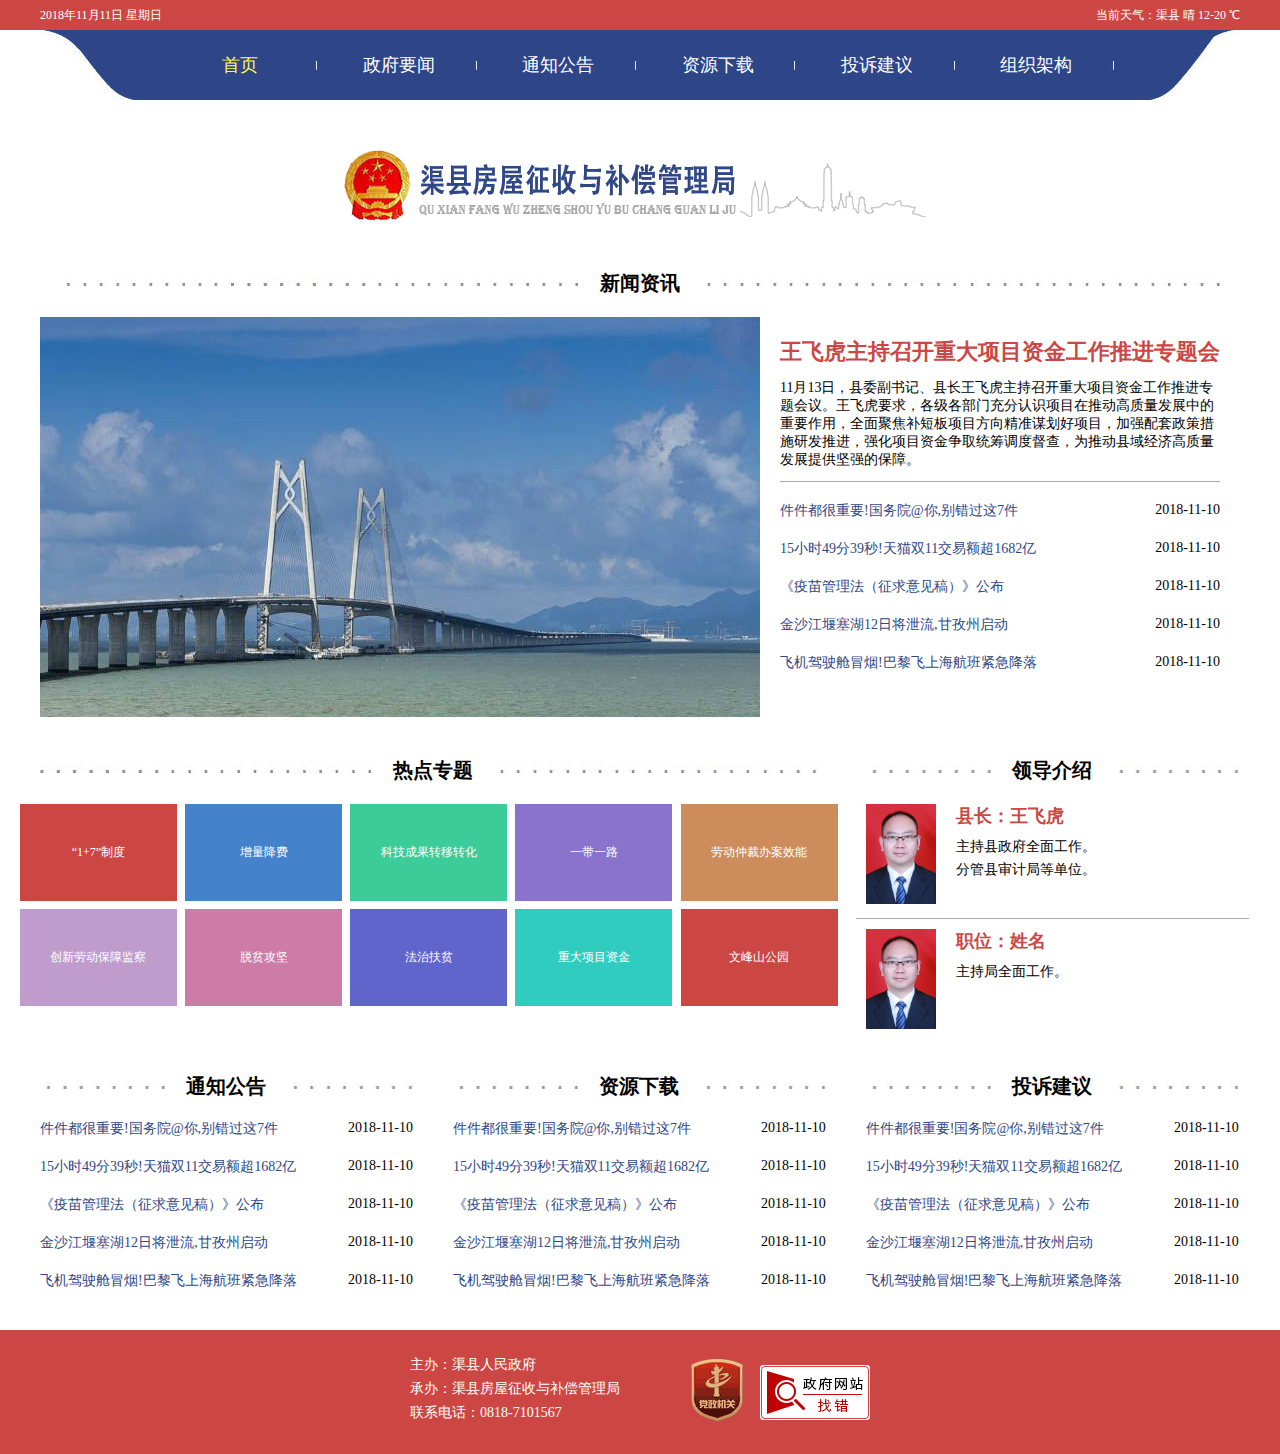
<file: index.html>
<!doctype html>
<html lang="en">
<head>
    <meta charset="UTF-8">
    <meta name="viewport"
          content="width=device-width, user-scalable=no, initial-scale=1.0, maximum-scale=1.0, minimum-scale=1.0">
    <meta http-equiv="X-UA-Compatible" content="ie=edge">
    <title>渠县房屋征收与补偿管理局</title>
    <link rel="stylesheet" href="src/ress.css">
    <link rel="stylesheet" href="src/general.css">
    <link rel="stylesheet" href="src/index.css">
</head>
<body>
<div class="top b">
    <div class="time">2018年11月11日 星期日</div>
    <div class="weather">当前天气：渠县 晴 12-20 ℃</div>
</div>
<div class="nav w">
    <ul class="nav-list">
        <li class="nav-item"><a class="nav-link nav-link-current" href="index.html">首页</a></li>
        <li class="nav-item"><a class="nav-link" href="list1.html">政府要闻</a></li>
        <li class="nav-item"><a class="nav-link" href="list1.html">通知公告</a></li>
        <li class="nav-item"><a class="nav-link" href="list1.html">资源下载</a></li>
        <li class="nav-item"><a class="nav-link" href="list1.html">投诉建议</a></li>
        <li class="nav-item"><a class="nav-link" href="org.html">组织架构</a></li>
    </ul>
</div>
<div class="logo-box w">
    <h1 class="logo">渠县房屋征收与补偿管理局</h1>
</div>

<div class="hot w cls">
    <h2 class="title"><span class="title-text">新闻资讯</span></h2>
    <div class="hot-image-box fl">
        <a class="hot-image-link" link="#"></a>
    </div>
    <div class="hot-news fr">
        <div class="hottest">
            <h3 class="hottest-title"><a class="hottest-link c" href="detail.html">王飞虎主持召开重大项目资金工作推进专题会</a></h3>
            <p class="hottest-content">11月13日，县委副书记、县长王飞虎主持召开重大项目资金工作推进专题会议。王飞虎要求，各级各部门充分认识项目在推动高质量发展中的重要作用，全面聚焦补短板项目方向精准谋划好项目，加强配套政策措施研发推进，强化项目资金争取统筹调度督查，为推动县域经济高质量发展提供坚强的保障。</p>
        </div>
        <ul class="content-list">
            <li class="content-item cls"><a class="content-link" href="detail.html">件件都很重要!国务院@你,别错过这7件</a><span class="content-time">2018-11-10</span></li>
            <li class="content-item cls"><a class="content-link" href="detail.html">15小时49分39秒!天猫双11交易额超1682亿</a><span class="content-time">2018-11-10</span></li>
            <li class="content-item cls"><a class="content-link" href="detail.html">《疫苗管理法（征求意见稿）》公布</a><span class="content-time">2018-11-10</span></li>
            <li class="content-item cls"><a class="content-link" href="detail.html">金沙江堰塞湖12日将泄流,甘孜州启动</a><span class="content-time">2018-11-10</span></li>
            <li class="content-item cls"><a class="content-link" href="detail.html">飞机驾驶舱冒烟!巴黎飞上海航班紧急降落</a><span class="content-time">2018-11-10</span></li>
        </ul>
    </div>
</div>
<div class="content cls">
    <div class="content-2-box">
        <h2 class="title"><span class="title-text">热点专题</span></h2>
        <ul class="event-list cls">
            <li class="event-item event-item-1">“1+7”制度</li>
            <li class="event-item event-item-2">增量降费</li>
            <li class="event-item event-item-3">科技成果转移转化</li>
            <li class="event-item event-item-4">一带一路</li>
            <li class="event-item event-item-5">劳动仲裁办案效能</li>
            <li class="event-item event-item-6">创新劳动保障监察</li>
            <li class="event-item event-item-7">脱贫攻坚</li>
            <li class="event-item event-item-8">法治扶贫</li>
            <li class="event-item event-item-9">重大项目资金</li>
            <li class="event-item event-item-10">文峰山公园</li>
        </ul>
    </div>
    <div class="content-box">
        <h2 class="title"><span class="title-text">领导介绍</span></h2>
        <div class="leader-box cls">
            <div class="leader-image-box">
                <img src="./src/image/leader1.jpg" alt="">
            </div>
            <div class="leader-info">
                <h3 class="leader-info-title">县长：王飞虎</h3>
                <p>主持县政府全面工作。</p>
                <p>分管县审计局等单位。</p>
            </div>
        </div>
        <div class="leader-line"></div>
        <div class="leader-box cls">
            <div class="leader-image-box">
                <img src="./src/image/leader1.jpg" alt="">
            </div>
            <div class="leader-info">
                <h3 class="leader-info-title">职位：姓名</h3>
                <p>主持局全面工作。</p>
            </div>
        </div>
    </div>
</div>
<div class="content cls">
    <div class="content-box">
        <h2 class="title"><span class="title-text">通知公告</span></h2>
        <ul class="content-list">
            <li class="content-item cls"><a class="content-link" href="detail.html">件件都很重要!国务院@你,别错过这7件</a><span class="content-time">2018-11-10</span></li>
            <li class="content-item cls"><a class="content-link" href="detail.html">15小时49分39秒!天猫双11交易额超1682亿</a><span class="content-time">2018-11-10</span></li>
            <li class="content-item cls"><a class="content-link" href="detail.html">《疫苗管理法（征求意见稿）》公布</a><span class="content-time">2018-11-10</span></li>
            <li class="content-item cls"><a class="content-link" href="detail.html">金沙江堰塞湖12日将泄流,甘孜州启动</a><span class="content-time">2018-11-10</span></li>
            <li class="content-item cls"><a class="content-link" href="detail.html">飞机驾驶舱冒烟!巴黎飞上海航班紧急降落</a><span class="content-time">2018-11-10</span></li>
        </ul>
    </div>
    <div class="content-box">
        <h2 class="title"><span class="title-text">资源下载</span></h2>
        <ul class="content-list">
            <li class="content-item cls"><a class="content-link" href="detail.html">件件都很重要!国务院@你,别错过这7件</a><span class="content-time">2018-11-10</span></li>
            <li class="content-item cls"><a class="content-link" href="detail.html">15小时49分39秒!天猫双11交易额超1682亿</a><span class="content-time">2018-11-10</span></li>
            <li class="content-item cls"><a class="content-link" href="detail.html">《疫苗管理法（征求意见稿）》公布</a><span class="content-time">2018-11-10</span></li>
            <li class="content-item cls"><a class="content-link" href="detail.html">金沙江堰塞湖12日将泄流,甘孜州启动</a><span class="content-time">2018-11-10</span></li>
            <li class="content-item cls"><a class="content-link" href="detail.html">飞机驾驶舱冒烟!巴黎飞上海航班紧急降落</a><span class="content-time">2018-11-10</span></li>
        </ul>
    </div>
    <div class="content-box">
        <h2 class="title"><span class="title-text">投诉建议</span></h2>
        <ul class="content-list">
            <li class="content-item cls"><a class="content-link" href="detail.html">件件都很重要!国务院@你,别错过这7件</a><span class="content-time">2018-11-10</span></li>
            <li class="content-item cls"><a class="content-link" href="detail.html">15小时49分39秒!天猫双11交易额超1682亿</a><span class="content-time">2018-11-10</span></li>
            <li class="content-item cls"><a class="content-link" href="detail.html">《疫苗管理法（征求意见稿）》公布</a><span class="content-time">2018-11-10</span></li>
            <li class="content-item cls"><a class="content-link" href="detail.html">金沙江堰塞湖12日将泄流,甘孜州启动</a><span class="content-time">2018-11-10</span></li>
            <li class="content-item cls"><a class="content-link" href="detail.html">飞机驾驶舱冒烟!巴黎飞上海航班紧急降落</a><span class="content-time">2018-11-10</span></li>
        </ul>
    </div>
</div>
<div class="footer b cls">
    <div class="footer-content">
        <div class="footer-text fl">
            <p>主办：渠县人民政府</p>
            <p>承办：渠县房屋征收与补偿管理局</p>
            <p>联系电话：0818-7101567</p>
        </div>
        <div class="footer-img fr">
            <img src="./src/image/red.png" alt="#">
            <img class="footer-img-2" src="./src/image/jiucuo.png" alt="#">
        </div>
    </div>
</div>
</body>
</html>
</file>
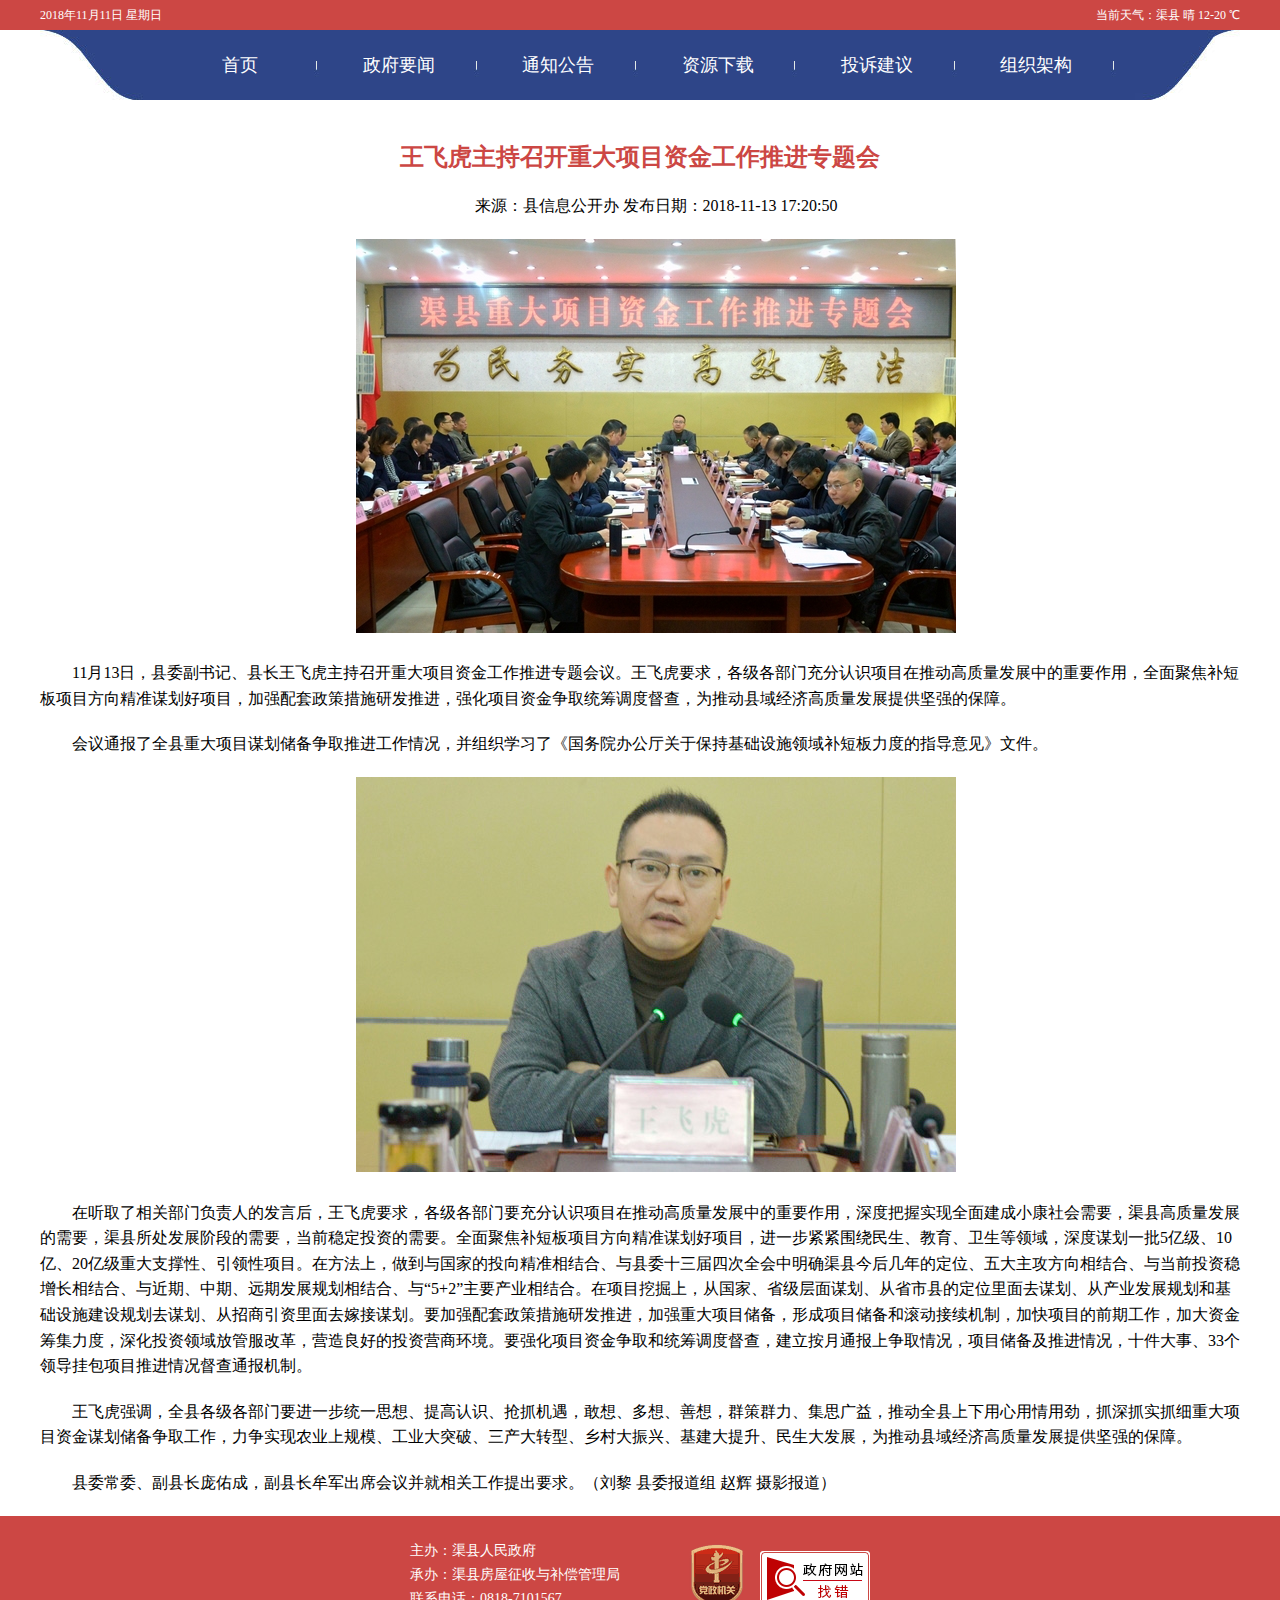
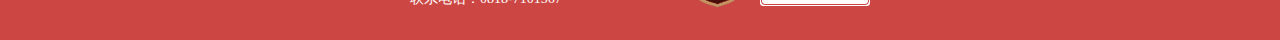
<file: detail.html>
<!doctype html>
<html lang="en">
<head>
    <meta charset="UTF-8">
    <meta name="viewport"
          content="width=device-width, user-scalable=no, initial-scale=1.0, maximum-scale=1.0, minimum-scale=1.0">
    <meta http-equiv="X-UA-Compatible" content="ie=edge">
    <title>王飞虎主持召开重大项目资金工作推进专题会</title>
    <link rel="stylesheet" href="src/ress.css">
    <link rel="stylesheet" href="src/general.css">
    <link rel="stylesheet" href="src/detail.css">
</head>
<body>

<div class="top b">
    <div class="time">2018年11月11日 星期日</div>
    <div class="weather">当前天气：渠县 晴 12-20 ℃</div>
</div>
<div class="nav w">
    <ul class="nav-list">
        <li class="nav-item"><a class="nav-link" href="index.html">首页</a></li>
        <li class="nav-item"><a class="nav-link" href="list1.html">政府要闻</a></li>
        <li class="nav-item"><a class="nav-link" href="list1.html">通知公告</a></li>
        <li class="nav-item"><a class="nav-link" href="list1.html">资源下载</a></li>
        <li class="nav-item"><a class="nav-link" href="list1.html">投诉建议</a></li>
        <li class="nav-item"><a class="nav-link" href="org.html">组织架构</a></li>
    </ul>
</div>
<div class="cls"></div>
<h1>王飞虎主持召开重大项目资金工作推进专题会</h1>
<div class="detail-box w">
    <p class="detail-info">来源：县信息公开办     发布日期：2018-11-13 17:20:50 </p>
    <div class="img-box">
        <img src="./src/image/news1.jpg" alt="">
    </div>
    <p>11月13日，县委副书记、县长王飞虎主持召开重大项目资金工作推进专题会议。王飞虎要求，各级各部门充分认识项目在推动高质量发展中的重要作用，全面聚焦补短板项目方向精准谋划好项目，加强配套政策措施研发推进，强化项目资金争取统筹调度督查，为推动县域经济高质量发展提供坚强的保障。</p>
    <p>会议通报了全县重大项目谋划储备争取推进工作情况，并组织学习了《国务院办公厅关于保持基础设施领域补短板力度的指导意见》文件。</p>
    <div class="img-box">
        <img src="./src/image/news2.jpg" alt="">
    </div>
    <p>在听取了相关部门负责人的发言后，王飞虎要求，各级各部门要充分认识项目在推动高质量发展中的重要作用，深度把握实现全面建成小康社会需要，渠县高质量发展的需要，渠县所处发展阶段的需要，当前稳定投资的需要。全面聚焦补短板项目方向精准谋划好项目，进一步紧紧围绕民生、教育、卫生等领域，深度谋划一批5亿级、10亿、20亿级重大支撑性、引领性项目。在方法上，做到与国家的投向精准相结合、与县委十三届四次全会中明确渠县今后几年的定位、五大主攻方向相结合、与当前投资稳增长相结合、与近期、中期、远期发展规划相结合、与“5+2”主要产业相结合。在项目挖掘上，从国家、省级层面谋划、从省市县的定位里面去谋划、从产业发展规划和基础设施建设规划去谋划、从招商引资里面去嫁接谋划。要加强配套政策措施研发推进，加强重大项目储备，形成项目储备和滚动接续机制，加快项目的前期工作，加大资金筹集力度，深化投资领域放管服改革，营造良好的投资营商环境。要强化项目资金争取和统筹调度督查，建立按月通报上争取情况，项目储备及推进情况，十件大事、33个领导挂包项目推进情况督查通报机制。</p>
    <p>王飞虎强调，全县各级各部门要进一步统一思想、提高认识、抢抓机遇，敢想、多想、善想，群策群力、集思广益，推动全县上下用心用情用劲，抓深抓实抓细重大项目资金谋划储备争取工作，力争实现农业上规模、工业大突破、三产大转型、乡村大振兴、基建大提升、民生大发展，为推动县域经济高质量发展提供坚强的保障。</p>
    <p>县委常委、副县长庞佑成，副县长牟军出席会议并就相关工作提出要求。（刘黎 县委报道组 赵辉 摄影报道）</p>
</div>


<div class="footer b cls">
    <div class="footer-content">
        <div class="footer-text fl">
            <p>主办：渠县人民政府</p>
            <p>承办：渠县房屋征收与补偿管理局</p>
            <p>联系电话：0818-7101567</p>
        </div>
        <div class="footer-img fr">
            <img src="./src/image/red.png" alt="#">
            <img class="footer-img-2" src="./src/image/jiucuo.png" alt="#">
        </div>
    </div>
</div>
</body>
</html>
</file>
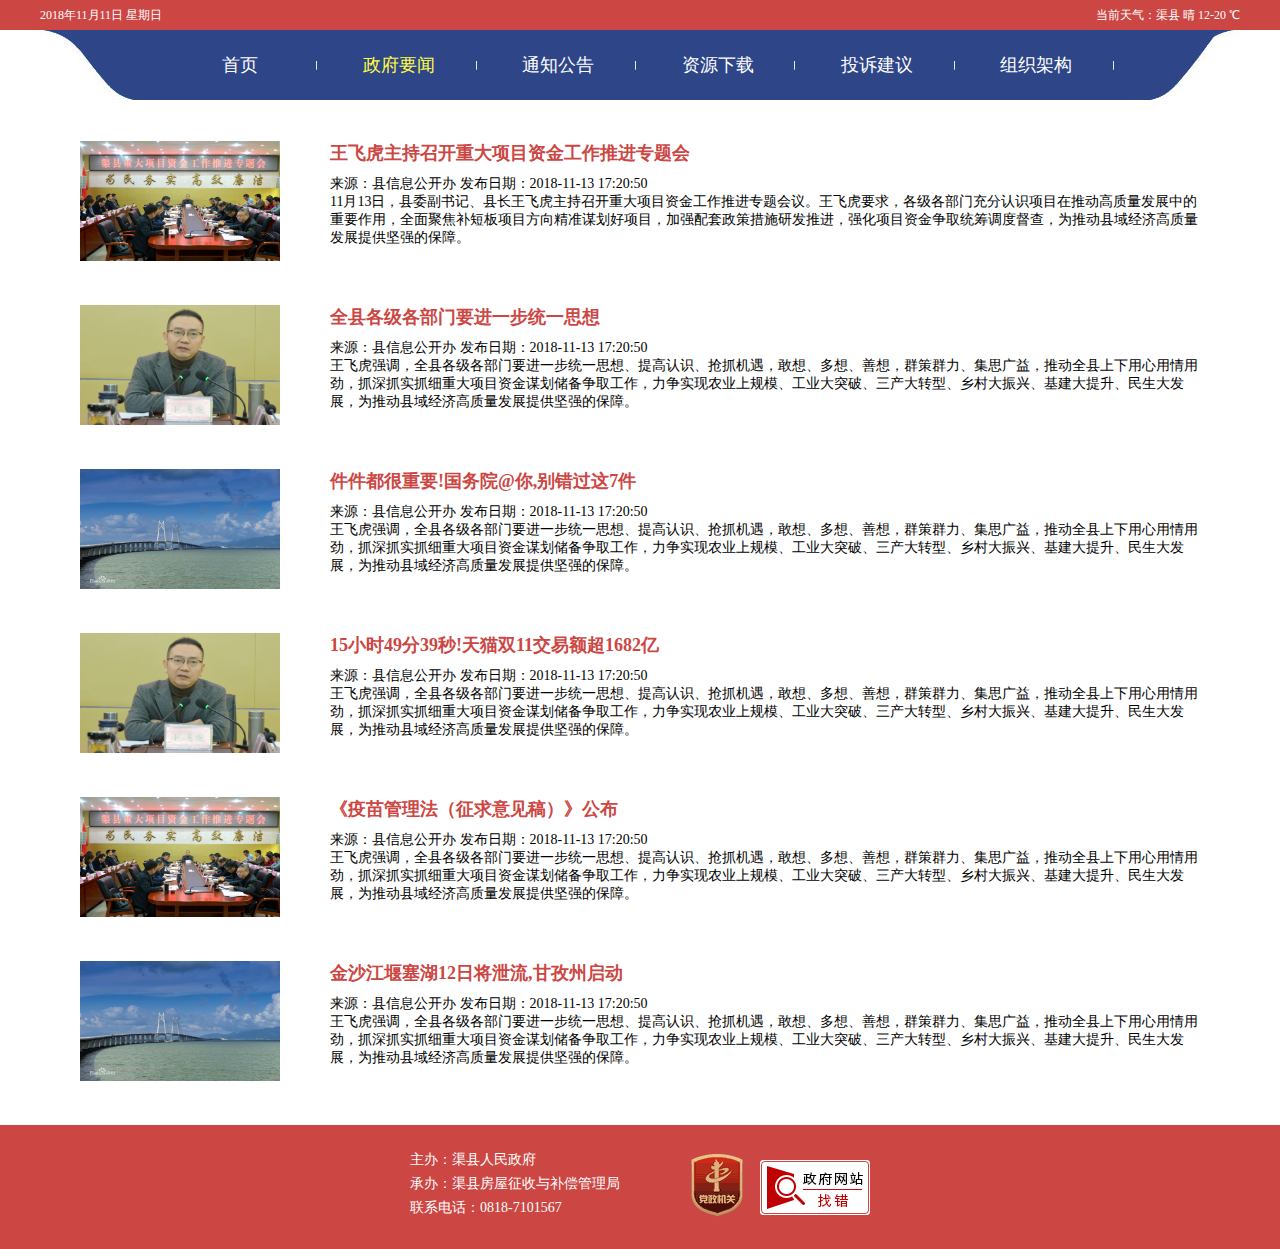
<file: list1.html>
<!doctype html>
<html lang="en">
<head>
    <meta charset="UTF-8">
    <meta name="viewport"
          content="width=device-width, user-scalable=no, initial-scale=1.0, maximum-scale=1.0, minimum-scale=1.0">
    <meta http-equiv="X-UA-Compatible" content="ie=edge">
    <title>王飞虎主持召开重大项目资金工作推进专题会</title>
    <link rel="stylesheet" href="src/ress.css">
    <link rel="stylesheet" href="src/general.css">
    <link rel="stylesheet" href="src/list.css">
</head>
<body>

<div class="top b">
    <div class="time">2018年11月11日 星期日</div>
    <div class="weather">当前天气：渠县 晴 12-20 ℃</div>
</div>
<div class="nav w">
    <ul class="nav-list">
        <li class="nav-item"><a class="nav-link" href="index.html">首页</a></li>
        <li class="nav-item"><a class="nav-link nav-link-current" href="list1.html">政府要闻</a></li>
        <li class="nav-item"><a class="nav-link" href="list1.html">通知公告</a></li>
        <li class="nav-item"><a class="nav-link" href="list1.html">资源下载</a></li>
        <li class="nav-item"><a class="nav-link" href="list1.html">投诉建议</a></li>
        <li class="nav-item"><a class="nav-link" href="org.html">组织架构</a></li>
    </ul>
</div>
<div class="cls"></div>
<ul class="list w">
    <li class="list-item cls">
        <div class="list-image-box">
            <img src="./src/image/news1.jpg" alt="">
        </div>
        <div class="list-info">
            <h3 class="list-info-title"><a href="detail.html">王飞虎主持召开重大项目资金工作推进专题会</a></h3>
            <p>来源：县信息公开办     发布日期：2018-11-13 17:20:50</p>
            <p>11月13日，县委副书记、县长王飞虎主持召开重大项目资金工作推进专题会议。王飞虎要求，各级各部门充分认识项目在推动高质量发展中的重要作用，全面聚焦补短板项目方向精准谋划好项目，加强配套政策措施研发推进，强化项目资金争取统筹调度督查，为推动县域经济高质量发展提供坚强的保障。</p>
        </div>
    </li>
    <li class="list-item cls">
        <div class="list-image-box">
            <img src="./src/image/news2.jpg" alt="">
        </div>
        <div class="list-info">
            <h3 class="list-info-title"><a href="detail.html">全县各级各部门要进一步统一思想</a></h3>
            <p>来源：县信息公开办     发布日期：2018-11-13 17:20:50</p>
            <p>王飞虎强调，全县各级各部门要进一步统一思想、提高认识、抢抓机遇，敢想、多想、善想，群策群力、集思广益，推动全县上下用心用情用劲，抓深抓实抓细重大项目资金谋划储备争取工作，力争实现农业上规模、工业大突破、三产大转型、乡村大振兴、基建大提升、民生大发展，为推动县域经济高质量发展提供坚强的保障。</p>
        </div>
    </li>
    <li class="list-item cls">
        <div class="list-image-box">
            <img src="./src/image/news-1.jpg" alt="">
        </div>
        <div class="list-info">
            <h3 class="list-info-title"><a href="detail.html">件件都很重要!国务院@你,别错过这7件</a></h3>
            <p>来源：县信息公开办     发布日期：2018-11-13 17:20:50</p>
            <p>王飞虎强调，全县各级各部门要进一步统一思想、提高认识、抢抓机遇，敢想、多想、善想，群策群力、集思广益，推动全县上下用心用情用劲，抓深抓实抓细重大项目资金谋划储备争取工作，力争实现农业上规模、工业大突破、三产大转型、乡村大振兴、基建大提升、民生大发展，为推动县域经济高质量发展提供坚强的保障。</p>
        </div>
    </li>
    <li class="list-item cls">
        <div class="list-image-box">
            <img src="./src/image/news2.jpg" alt="">
        </div>
        <div class="list-info">
            <h3 class="list-info-title"><a href="detail.html">15小时49分39秒!天猫双11交易额超1682亿</a></h3>
            <p>来源：县信息公开办     发布日期：2018-11-13 17:20:50</p>
            <p>王飞虎强调，全县各级各部门要进一步统一思想、提高认识、抢抓机遇，敢想、多想、善想，群策群力、集思广益，推动全县上下用心用情用劲，抓深抓实抓细重大项目资金谋划储备争取工作，力争实现农业上规模、工业大突破、三产大转型、乡村大振兴、基建大提升、民生大发展，为推动县域经济高质量发展提供坚强的保障。</p>
        </div>
    </li>
    <li class="list-item cls">
        <div class="list-image-box">
            <img src="./src/image/news1.jpg" alt="">
        </div>
        <div class="list-info">
            <h3 class="list-info-title"><a href="detail.html">《疫苗管理法（征求意见稿）》公布</a></h3>
            <p>来源：县信息公开办     发布日期：2018-11-13 17:20:50</p>
            <p>王飞虎强调，全县各级各部门要进一步统一思想、提高认识、抢抓机遇，敢想、多想、善想，群策群力、集思广益，推动全县上下用心用情用劲，抓深抓实抓细重大项目资金谋划储备争取工作，力争实现农业上规模、工业大突破、三产大转型、乡村大振兴、基建大提升、民生大发展，为推动县域经济高质量发展提供坚强的保障。</p>
        </div>
    </li>
    <li class="list-item cls">
        <div class="list-image-box">
            <img src="./src/image/news-1.jpg" alt="">
        </div>
        <div class="list-info">
            <h3 class="list-info-title"><a href="detail.html">金沙江堰塞湖12日将泄流,甘孜州启动</a></h3>
            <p>来源：县信息公开办     发布日期：2018-11-13 17:20:50</p>
            <p>王飞虎强调，全县各级各部门要进一步统一思想、提高认识、抢抓机遇，敢想、多想、善想，群策群力、集思广益，推动全县上下用心用情用劲，抓深抓实抓细重大项目资金谋划储备争取工作，力争实现农业上规模、工业大突破、三产大转型、乡村大振兴、基建大提升、民生大发展，为推动县域经济高质量发展提供坚强的保障。</p>
        </div>
    </li>
</ul>



<div class="footer b cls">
    <div class="footer-content">
        <div class="footer-text fl">
            <p>主办：渠县人民政府</p>
            <p>承办：渠县房屋征收与补偿管理局</p>
            <p>联系电话：0818-7101567</p>
        </div>
        <div class="footer-img fr">
            <img src="./src/image/red.png" alt="#">
            <img class="footer-img-2" src="./src/image/jiucuo.png" alt="#">
        </div>
    </div>
</div>
</body>
</html>
</file>
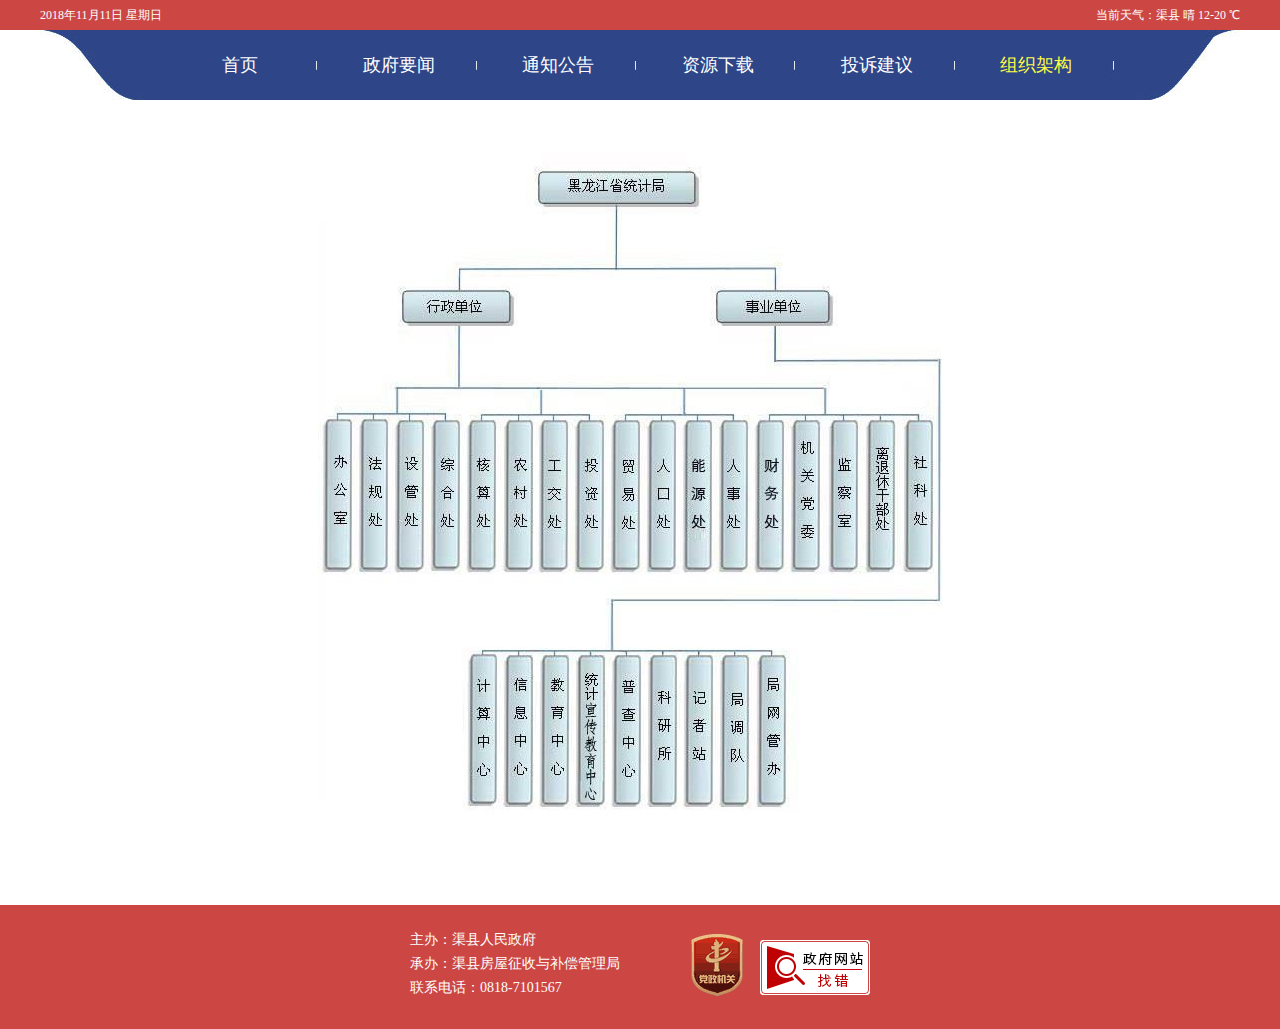
<file: org.html>
<!doctype html>
<html lang="en">
<head>
    <meta charset="UTF-8">
    <meta name="viewport"
          content="width=device-width, user-scalable=no, initial-scale=1.0, maximum-scale=1.0, minimum-scale=1.0">
    <meta http-equiv="X-UA-Compatible" content="ie=edge">
    <title>王飞虎主持召开重大项目资金工作推进专题会</title>
    <link rel="stylesheet" href="src/ress.css">
    <link rel="stylesheet" href="src/general.css">
    <link rel="stylesheet" href="src/org.css">
</head>
<body>

<div class="top b">
    <div class="time">2018年11月11日 星期日</div>
    <div class="weather">当前天气：渠县 晴 12-20 ℃</div>
</div>
<div class="nav w">
    <ul class="nav-list">
        <li class="nav-item"><a class="nav-link" href="index.html">首页</a></li>
        <li class="nav-item"><a class="nav-link" href="list1.html">政府要闻</a></li>
        <li class="nav-item"><a class="nav-link" href="list1.html">通知公告</a></li>
        <li class="nav-item"><a class="nav-link" href="list1.html">资源下载</a></li>
        <li class="nav-item"><a class="nav-link" href="list1.html">投诉建议</a></li>
        <li class="nav-item"><a class="nav-link nav-link-current" href="org.html">组织架构</a></li>
    </ul>
</div>
<div class="cls"></div>

<div class="org-box w">
    <img src="./src/image/org.jpg" alt="">
</div>


<div class="footer b cls">
    <div class="footer-content">
        <div class="footer-text fl">
            <p>主办：渠县人民政府</p>
            <p>承办：渠县房屋征收与补偿管理局</p>
            <p>联系电话：0818-7101567</p>
        </div>
        <div class="footer-img fr">
            <img src="./src/image/red.png" alt="#">
            <img class="footer-img-2" src="./src/image/jiucuo.png" alt="#">
        </div>
    </div>
</div>
</body>
</html>
</file>
<file: src/ress.css>
/*!
 * ress.css • v1.2.2
 * MIT License
 * github.com/filipelinhares/ress
 */

/* # =================================================================
   # Global selectors
   # ================================================================= */

html {
    box-sizing: border-box;
    overflow-y: scroll; /* All browsers without overlaying scrollbars */
    -webkit-text-size-adjust: 100%; /* iOS 8+ */
}

*,
::before,
::after {
    background-repeat: no-repeat; /* Set `background-repeat: no-repeat` to all elements and pseudo elements */
    box-sizing: inherit;
}

::before,
::after {
    text-decoration: inherit; /* Inherit text-decoration and vertical align to ::before and ::after pseudo elements */
    vertical-align: inherit;
}

* {
    padding: 0; /* Reset `padding` and `margin` of all elements */
    margin: 0;
}

/* # =================================================================
   # General elements
   # ================================================================= */

/* Add the correct display in iOS 4-7.*/
audio:not([controls]) {
    display: none;
    height: 0;
}

hr {
    overflow: visible; /* Show the overflow in Edge and IE */
}

/*
* Correct `block` display not defined for any HTML5 element in IE 8/9
* Correct `block` display not defined for `details` or `summary` in IE 10/11
* and Firefox
* Correct `block` display not defined for `main` in IE 11
*/
article,
aside,
details,
figcaption,
figure,
footer,
header,
main,
menu,
nav,
section,
summary {
    display: block;
}

summary {
    display: list-item; /* Add the correct display in all browsers */
}

small {
    font-size: 80%; /* Set font-size to 80% in `small` elements */
}

[hidden],
template {
    display: none; /* Add the correct display in IE */
}

abbr[title] {
    border-bottom: 1px dotted; /* Add a bordered underline effect in all browsers */
    text-decoration: none; /* Remove text decoration in Firefox 40+ */
}

a {
    background-color: transparent; /* Remove the gray background on active links in IE 10 */
    -webkit-text-decoration-skip: objects; /* Remove gaps in links underline in iOS 8+ and Safari 8+ */
}

a:active,
a:hover {
    outline-width: 0; /* Remove the outline when hovering in all browsers */
}

code,
kbd,
pre,
samp {
    font-family: monospace, monospace; /* Specify the font family of code elements */
}

b,
strong {
    font-weight: bolder; /* Correct style set to `bold` in Edge 12+, Safari 6.2+, and Chrome 18+ */
}

dfn {
    font-style: italic; /* Address styling not present in Safari and Chrome */
}

/* Address styling not present in IE 8/9 */
mark {
    background-color: #ff0;
    color: #000;
}

/* https://gist.github.com/unruthless/413930 */
sub,
sup {
    font-size: 75%;
    line-height: 0;
    position: relative;
    vertical-align: baseline;
}

sub {
    bottom: -0.25em;
}

sup {
    top: -0.5em;
}

/* # =================================================================
   # Forms
   # ================================================================= */

input {
    border-radius: 0;
}

/* Apply cursor pointer to button elements */
button,
[type="button"],
[type="reset"],
[type="submit"],
[role="button"] {
    cursor: pointer;
}

/* Replace pointer cursor in disabled elements */
[disabled] {
    cursor: default;
}

[type="number"] {
    width: auto; /* Firefox 36+ */
}

[type="search"] {
    -webkit-appearance: textfield; /* Safari 8+ */
}

[type="search"]::-webkit-search-cancel-button,
[type="search"]::-webkit-search-decoration {
    -webkit-appearance: none; /* Safari 8 */
}

textarea {
    overflow: auto; /* Internet Explorer 11+ */
    resize: vertical; /* Specify textarea resizability */
}

button,
input,
optgroup,
select,
textarea {
    font: inherit; /* Specify font inheritance of form elements */
}

optgroup {
    font-weight: bold; /* Restore the font weight unset by the previous rule. */
}

button {
    overflow: visible; /* Address `overflow` set to `hidden` in IE 8/9/10/11 */
}

/* Remove inner padding and border in Firefox 4+ */
button::-moz-focus-inner,
[type="button"]::-moz-focus-inner,
[type="reset"]::-moz-focus-inner,
[type="submit"]::-moz-focus-inner {
    border-style: 0;
    padding: 0;
}

/* Replace focus style removed in the border reset above */
button:-moz-focusring,
[type="button"]::-moz-focus-inner,
[type="reset"]::-moz-focus-inner,
[type="submit"]::-moz-focus-inner {
    outline: 1px dotted ButtonText;
}

button,
html [type="button"], /* Prevent a WebKit bug where (2) destroys native `audio` and `video`controls in Android 4 */
[type="reset"],
[type="submit"] {
    -webkit-appearance: button; /* Correct the inability to style clickable types in iOS */
}

button,
select {
    text-transform: none; /* Firefox 40+, Internet Explorer 11- */
}

/* Remove the default button styling in all browsers */
button,
input,
select,
textarea {
    background-color: transparent;
    border-style: none;
    color: inherit;
}

/* Style select like a standard input */
select {
    -moz-appearance: none; /* Firefox 36+ */
    -webkit-appearance: none; /* Chrome 41+ */
}

select::-ms-expand {
    display: none; /* Internet Explorer 11+ */
}

select::-ms-value {
    color: currentColor; /* Internet Explorer 11+ */
}

legend {
    border: 0; /* Correct `color` not being inherited in IE 8/9/10/11 */
    color: inherit; /* Correct the color inheritance from `fieldset` elements in IE */
    display: table; /* Correct the text wrapping in Edge and IE */
    max-width: 100%; /* Correct the text wrapping in Edge and IE */
    white-space: normal; /* Correct the text wrapping in Edge and IE */
}

::-webkit-file-upload-button {
    -webkit-appearance: button; /* Correct the inability to style clickable types in iOS and Safari */
    font: inherit; /* Change font properties to `inherit` in Chrome and Safari */
}

[type="search"] {
    -webkit-appearance: textfield; /* Correct the odd appearance in Chrome and Safari */
    outline-offset: -2px; /* Correct the outline style in Safari */
}

/* # =================================================================
   # Specify media element style
   # ================================================================= */

img {
    border-style: none; /* Remove border when inside `a` element in IE 8/9/10 */
}

/* Add the correct vertical alignment in Chrome, Firefox, and Opera */
progress {
    vertical-align: baseline;
}

svg:not(:root) {
    overflow: hidden; /* Internet Explorer 11- */
}

audio,
canvas,
progress,
video {
    display: inline-block; /* Internet Explorer 11+, Windows Phone 8.1+ */
}

/* # =================================================================
   # Accessibility
   # ================================================================= */

/* Hide content from screens but not screenreaders */
@media screen {
    [hidden~="screen"] {
        display: inherit;
    }
    [hidden~="screen"]:not(:active):not(:focus):not(:target) {
        position: absolute !important;
        clip: rect(0 0 0 0) !important;
    }
}

/* Specify the progress cursor of updating elements */
[aria-busy="true"] {
    cursor: progress;
}

/* Specify the pointer cursor of trigger elements */
[aria-controls] {
    cursor: pointer;
}

/* Specify the unstyled cursor of disabled, not-editable, or otherwise inoperable elements */
[aria-disabled] {
    cursor: default;
}

/* # =================================================================
   # Selection
   # ================================================================= */

/* Specify text selection background color and omit drop shadow */

::-moz-selection {
    background-color: #b3d4fc; /* Required when declaring ::selection */
    color: #000;
    text-shadow: none;
}

::selection {
    background-color: #b3d4fc; /* Required when declaring ::selection */
    color: #000;
    text-shadow: none;
}
</file>
<file: src/general.css>
html {
    font-family: "微软雅黑", serif;
}

.w {
    margin: auto;
    width: 1200px;
}

.b {
    background: #cc4744;
}

.c {
    color: #cc4744;
}

.fl {
    float: left;
}

.fr {
    float: right;
}

.cls:after {
    content: '';
    display: table;
    clear: both;
}

.top {
    color: white;
    height: 30px;
    line-height: 30px;
    font-size: 12px;
}

.time {
    float: left;
    padding-left: 40px;
}

.weather {
    float: right;
    padding-right: 40px;
}

.nav {
    height: 70px;
    background: url(./image/nav.jpg) no-repeat -1px center;
}

.nav-list {
    width: 960px;
    margin: auto;
    list-style: none;
}

.nav-item {
    float: left;
    line-height: 70px;
    width: 16.6%;
    text-align: center;
    background: url(./image/nav-line.jpg) no-repeat right center;
}

.nav-link {
    color: white;
    font-size: 18px;
    font-weight: 400;
    text-decoration: none;
}

.nav-link-current {
    color: #fffc46;
}

.footer {
    padding: 20px 0;
}

.footer-content {
    width: 460px;
    margin: auto;
    color: white;
    font-size: 14px;
}

.footer-text p {
    margin: 6px 0;
}

.footer-img-2 {
    position: relative;
    top: -10px;
}
</file>
<file: src/index.css>
.logo {
    padding-top: 20px;
    height: 150px;
    background: url(./image/logo.png) no-repeat center center;
    text-indent: -5000px;
}

.title {
    margin: 20px;
    background: url(./image/title-line.jpg) no-repeat center center;
    font-size: 20px;
    text-align: center;
}

.title-text {
    background: white;
    padding: 0 20px;
}

.hot-image-box {
    width: 60%;
}

.hot-image-link {
    display: block;
}

.hot-news {
    width: 40%;
}

.hot-image-link {
    height: 400px;
    background: url(./image/news-1.jpg) no-repeat center center;
}

.hottest {
    margin: 20px;
    border-bottom: 1px solid #aaaaaa;
}

.hottest-title {
    font-size: 22px;
}

.hottest-link {
    text-decoration: none;
}

.hottest-content {
    padding: 12px 0;
    font-size: 14px;
}

.content-list {
    list-style: none;
    margin: 20px;
    font-size: 14px;
}

.content-item {
    margin: 20px 0;
}

.content-link {
    float: left;
    color: #2f4687;
    width: 280px;
    word-break: break-all;
    text-decoration: none;
    word-wrap: normal;
    overflow: hidden;
    text-overflow: ellipsis;
}

.content {
    width: 1240px;
    margin: 20px auto;
}

.content-time {
    float: right;
    text-align: right;
}

.content-2-box {
    float: left;
    width: 66.6%;
}

.content-box {
    float: left;
    width: 33.3%;
}

.event-list {
    list-style: none;
}

.event-item {
    font-size: 12px;
    color: white;
    float: left;
    width: 19%;
    padding: 40px 10px;
    margin-right: 1%;
    margin-bottom: 1%;
    text-align: center;
}

.event-item-1 {
    background: #cc4744;
}
.event-item-2 {
    background: #4582cc;
}
.event-item-3 {
    background: #3bcc9a;
}
.event-item-4 {
    background: #8973cc;
}
.event-item-5 {
    background: #cc8c5c;
}
.event-item-6 {
    background: #bf9ccc;
}
.event-item-7 {
    background: #cc7ca6;
}
.event-item-8 {
    background: #6065cc;
}
.event-item-9 {
    background: #31ccc0;
}
.event-item-10 {
    background: #cc4744;
}

.leader-box {
    padding-left: 20px;
}

.leader-image-box {
    float: left;
}

.leader-image-box img {
    width: 70px;
    height: 100px;
}

.leader-info {
    float: left;
    padding-left: 20px;
}

.leader-info-title {
    padding-bottom: 10px;
    font-size: 18px;
    color: #cc4744;
}

.leader-info p {
    padding-bottom: 5px;
    font-size: 14px;
}

.leader-line {
    margin: 10px 10px 0 10px;
    border-top: 1px solid #aaaaaa;
    padding-top: 10px;
}
</file>
<file: src/detail.css>
h1 {
    margin-top: 40px;
    font-size: 24px;
    color: #cc4744;
    text-align: center;
}

.detail-box {
    line-height: 1.6;
    text-indent: 2em;
}

.detail-box p {
    margin: 20px 0;
}

.detail-info {
    text-align: center;
}

.img-box {
    text-align: center;
    margin: 20px 0;
}
</file>
<file: src/list.css>
.list {
    list-style: none;
}

.list-item {
    margin: 40px;
}

.list-image-box {
    float: left;
}

.list-image-box img {
    width: 200px;
    height: 120px;
}

.list-info {
    margin-left: 250px;
    font-size: 14px;
}

.list-info-title {
    font-size: 18px;
    padding-bottom: 10px;
}

.list-info-title a {
    color: #cc4744;
    text-decoration: none;
}
</file>
<file: src/org.css>
.org-box {
    padding: 50px 0;
    text-align: center;
}
</file>
